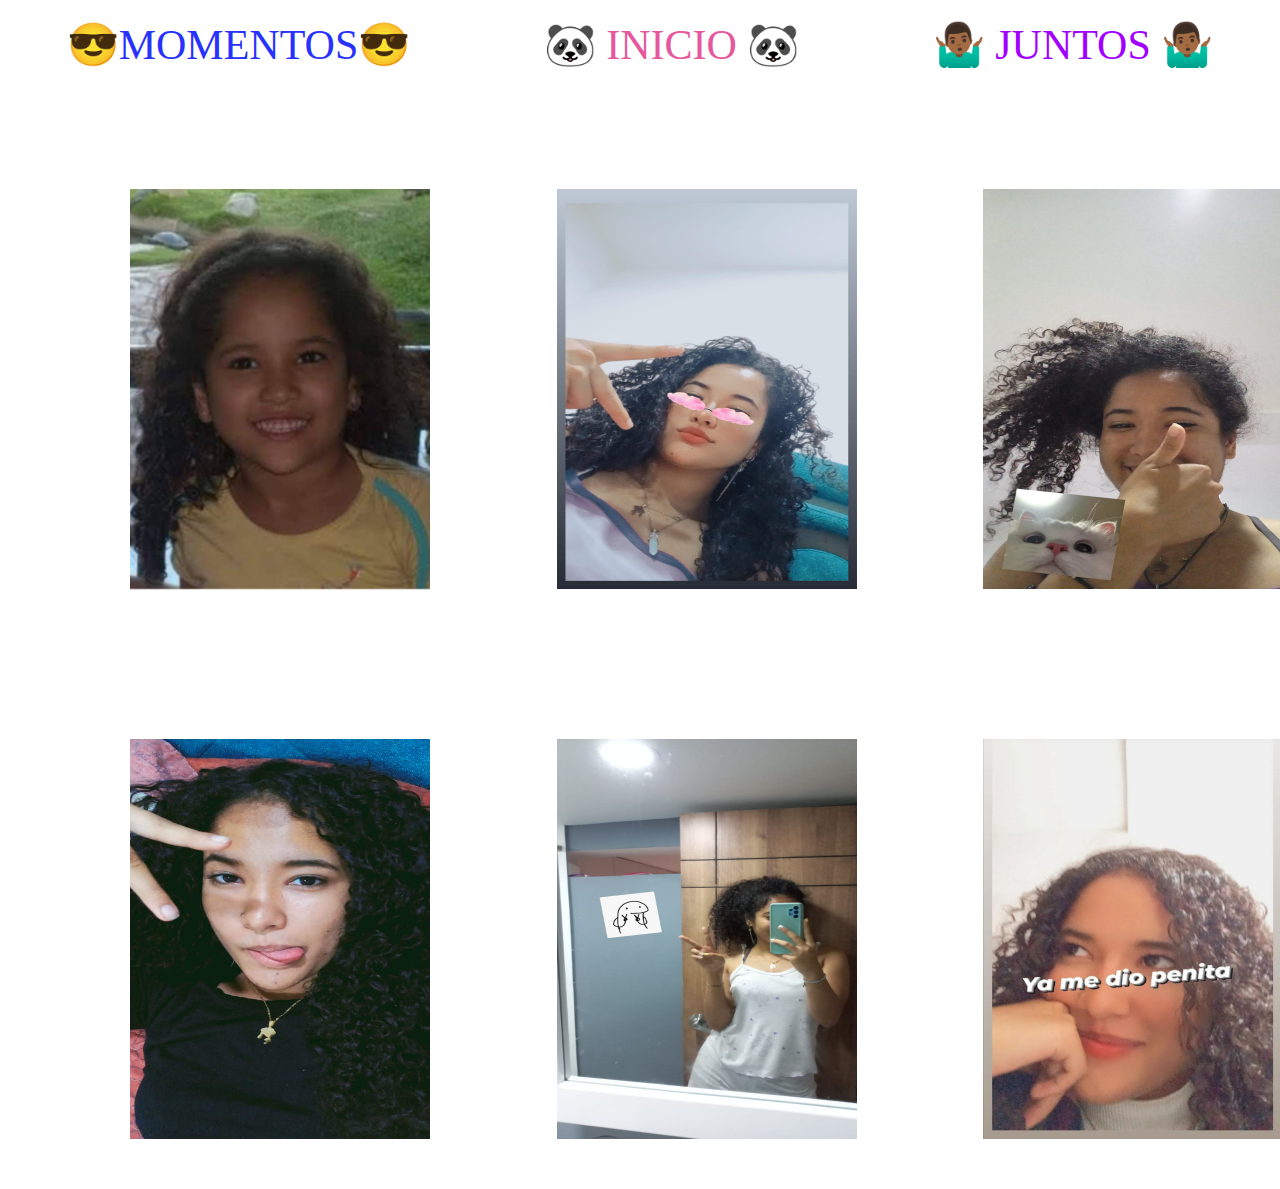
<file: html/Bff.html>
<!DOCTYPE html>
<html lang="en">
<head>
    <meta charset="UTF-8">
    <meta http-equiv="X-UA-Compatible" content="IE=edge">
    <meta name="viewport" content="width=device-width, initial-scale=1.0">
    <link rel="stylesheet" href="../css/Bff.css">
    <link rel="shortcut icon" href="../assets/parpadeo.png" type="image/x-icon">
</head>
<body>
    <div class="container">
      <p><a href="./Moment.html">
              😎MOMENTOS😎
          </a></p>
        <p><a href="./index.html">
            🐼 INICIO 🐼
            </a></p>
        <p><a href="./Juntos.html">
                🤷🏾‍♂️ JUNTOS 🤷🏾‍♂️
            </a></p>
    </div>
  <div class="father">
    <div class="carta-box">
        <div class="carta">    
          <div class="cara">
            <img src="../assets/bff.jpeg" width="300" height="400px">
          </div>
          <div class="cara detras">
            <p>Tu de chiquita supremamente super tierna, hermosa y encantadora</p>
          </div>    
        </div>
      </div>
      <div class="carta-box">
        <div class="carta">    
          <div class="cara">
            <img src="../assets/bff1.jpeg" width="300" height="400px" >
          </div>
          <div class="cara detras">
            <p>Me acuerdo de ese dia hablando mierda y me mandas esta foto fachera</p>
          </div>    
        </div>
      </div>
      <div class="carta-box">
        <div class="carta">    
          <div class="cara">
            <img src="../assets/bff2.jpeg" width="300" height="400px">
          </div>
          <div class="cara detras">
            <p>Foto super rapida y espontanea en la mañana</p>
          </div>    
        </div>
      </div>
    
  </div>
  <div class="father">

    <div class="carta-box">
        <div class="carta">    
          <div class="cara">
            <img src="../assets/bff3.jpeg" width="300" height="400px">
          </div>
          <div class="cara detras">
            <p>Una foto de las mejores y mis favoritas</p>
          </div>    
        </div>
      </div>
      <div class="carta-box">
        <div class="carta">    
          <div class="cara">
            <img src="../assets/bff4.jpeg" width="300" height="400px">
          </div>
          <div class="cara detras">
            <p>Antes de bañarte y con la pijamita me encantan estas fotos</p>
          </div>    
        </div>
      </div>
      <div class="carta-box">
        <div class="carta">    
          <div class="cara">
            <img src="../assets/bff5.jpeg" width="300" height="400px">
          </div>
          <div class="cara detras">
            <p>Asi te enojes pero es que eres muy tierna y adorable</p>
          </div>    
        </div>
      </div>
    
  </div>
</body>
</html>
</file>
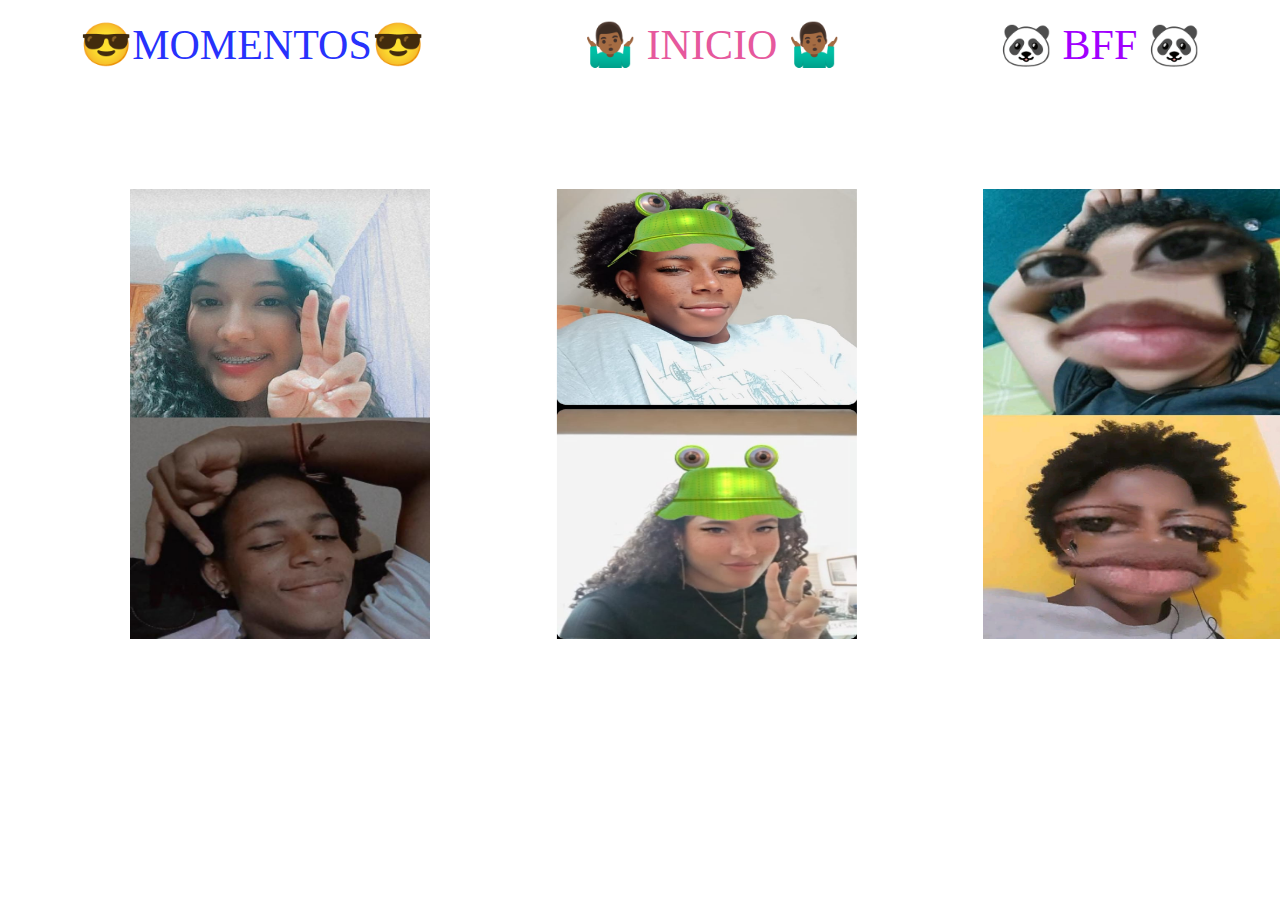
<file: html/Juntos.html>
<!DOCTYPE html>
<html lang="en">
<head>
    <meta charset="UTF-8">
    <meta http-equiv="X-UA-Compatible" content="IE=edge">
    <meta name="viewport" content="width=device-width, initial-scale=1.0">
    <link rel="stylesheet" href="../css/Juntos.css">
    <link rel="shortcut icon" href="../assets/parpadeo.png" type="image/x-icon">
</head>
<body>
    <div class="container">
        <p><a href="./Moment.html">
            😎MOMENTOS😎
        </a></p>
        <p><a href="./index.html">
            🤷🏾‍♂️ INICIO 🤷🏾‍♂️
            </a></p>
        <p><a href="./Bff.html">
            🐼 BFF 🐼
            </a></p>
    </div>
    <div class="father">
        <div class="carta-box">
            <div class="carta">    
              <div class="cara">
                <img src="../assets/juntos.jpg" width="300" height="450px">
              </div>
              <div class="cara detras">
                <p>No hay cosa mas tierna que tu con ese moño</p>
              </div>    
            </div>
          </div>
          <div class="carta-box">
            <div class="carta">    
              <div class="cara">
                <img src="../assets/juntos 1.jpg" width="300" height="450px">
              </div>
              <div class="cara detras">
                <p>Mas fashion que nosotros no creo que hayan o lleguen a existir</p>
              </div>    
            </div>
          </div>
          <div class="carta-box">
            <div class="carta">    
              <div class="cara">
                <img src="../assets/juntos2.jpeg" width="300" height="450px">
              </div>
              <div class="cara detras">
                <p>Que no falten las risas clare que no</p>
              </div>    
            </div>
          </div>
        
      </div>
</body>
</html>
</file>
<file: css/Bff.css>
*{
    margin: 0;
    padding: 0;
    box-sizing: border-box;
}

@import url('https://fonts.googleapis.com/css2?family=Dancing+Script:wght@400;500;600;700&family=Permanent+Marker&family=Space+Grotesk:wght@300;400;500;600;700&display=swap');

.pre_carga{
    position: fixed;
    top: 0;
    width: 100%;
    height: 100vh;
    background-color: #000;
    color: #fff;
    display: flex;
    justify-content: center;
    align-items: center;
}

.contenedor_carga{
    display: flex;
    flex-direction: column;
    align-items: center;
    justify-content: center;
    font-size: 2rem;
    width: 80%;
}

.texto_carga{
    margin-bottom: 1rem;
    font-family: 'Sans-regular';
    font-size: 30px;
}

.texto_carga span{
    font-family: 'Georgia';
    font-size: italic;
    color: #e6589d;
    width: 600px;
}

.carga{
    width: 800px;
    height: 2px;
    background-color: #fff;
    border-radius: 50%;
}

body {
    background-image: url(https://www.xtrafondos.com/wallpapers/restaurante-de-riverdale-8772.jpg);
    background-size: cover;
    background-attachment: fixed;
}

/*neon effect*/
.container{
    width: 100%;
    font-size: 6px;
    display: flex;
    justify-content: space-around;
}

p {
    text-align: center;
    font-size: 7em;
    margin: 20px 0 20px 0;
}

a {
    text-decoration: none;
    -webkit-transition: all 0.5s;
    -moz-transition: all 0.5s;
    transition: all 0.5s;
}

p:nth-child(1) a {
    color: #2732fc;
    font-family: 'Permanent Marker', cursive;
    
}

p:nth-child(1) a:hover {
    -webkit-animation: neon1 1.5s ease-in-out infinite alternate;
    -moz-animation: neon1 1.5s ease-in-out infinite alternate;
    animation: neon1 1.5s ease-in-out infinite alternate;
}

p:nth-child(2) a {
    color: #e6589d;
    font-family: 'Permanent Marker', cursive;
}

p:nth-child(2) a:hover {
    -webkit-animation: neon2 1.5s ease-in-out infinite alternate;
    -moz-animation: neon2 1.5s ease-in-out infinite alternate;
    animation: neon2 1.5s ease-in-out infinite alternate;
}

p:nth-child(3) a {
    color: #a100fe;
    font-family: 'Permanent Marker', cursive;
}

p:nth-child(3) a:hover {
    -webkit-animation: neon3 1.5s ease-in-out infinite alternate;
    -moz-animation: neon3 1.5s ease-in-out infinite alternate;
    animation: neon3 1.5s ease-in-out infinite alternate;
}


p a:hover {
    color: #ffffff;
}



/***********************glow for webkit-ket-frames********************************************/
@-webkit-keyframes neon1 {
    from {
        text-shadow: 0 0 10px #fff,
            0 0 20px #fff,
            0 0 30px #fff,
            0 0 40px #943d27,
            0 0 70px #943d27,
            0 0 80px #943d27,
            0 0 100px #943d27,
            0 0 150px #943d27;
    }

    to {
        text-shadow: 0 0 5px #fff,
            0 0 10px #fff,
            0 0 15px #fff,
            0 0 20px #943d27,
            0 0 35px #943d27,
            0 0 40px #943d27,
            0 0 50px #943d27,
            0 0 75px #943d27;
    }
}


@-webkit-keyframes neon2 {
    from {
        text-shadow: 0 0 10px #fff,
            0 0 20px #fff,
            0 0 30px #fff,
            0 0 40px #336B87,
            0 0 70px #336B87,
            0 0 80px #336B87,
            0 0 100px #336B87,
            0 0 150px #336B87;
    }

    to {
        text-shadow: 0 0 5px #fff,
            0 0 10px #fff,
            0 0 15px #fff,
            0 0 20px  #336B87,
            0 0 35px #336B87,
            0 0 40px #336B87,
            0 0 50px #336B87,
            0 0 75px #336B87;
    }
}



@-webkit-keyframes neon3 {
    from {
        text-shadow: 0 0 10px #fff,
            0 0 20px #fff,
            0 0 30px #fff,
            0 0 40px #2A3132,
            0 0 70px #2A3132,
            0 0 80px #2A3132,
            0 0 100px #2A3132,
            0 0 150px #2A3132;
    }

    to {
        text-shadow: 0 0 5px #fff,
            0 0 10px #fff,
            0 0 15px #fff,
            0 0 20px #2A3132,
            0 0 35px #2A3132,
            0 0 40px #2A3132,
            0 0 50px #2A3132,
            0 0 75px #2A3132;
    }
}

/*glow for mozilla-keyframes*/
@-moz-keyframes neon1 {
    from {
        text-shadow: 0 0 10px #fff,
            0 0 20px #fff,
            0 0 30px #fff,
            0 0 40px #943d27,
            0 0 70px #943d27,
            0 0 80px #943d27,
            0 0 100px #943d27,
            0 0 150px #943d27;
    }

    to {
        text-shadow: 0 0 5px #fff,
            0 0 10px #fff,
            0 0 15px #fff,
            0 0 20px #943d27,
            0 0 35px #943d27,
            0 0 40px #943d27,
            0 0 50px #943d27,
            0 0 75px #943d27;
    }
}



@-moz-keyframes neon2 {
    from {
        text-shadow: 0 0 10px #fff,
            0 0 20px #fff,
            0 0 30px #fff,
            0 0 40px #336B87,
            0 0 70px #336B87,
            0 0 80px #336B87,
            0 0 100px #336B87,
            0 0 150px #336B87;
    }

    to {
        text-shadow: 0 0 5px #fff,
            0 0 10px #fff,
            0 0 15px #fff,
            0 0 20px #336B87,
            0 0 35px #336B87,
            0 0 40px #336B87,
            0 0 50px #336B87,
            0 0 75px #336B87;
    }
}

@-moz-keyframes neon3 {
    from {
        text-shadow: 0 0 10px #fff,
            0 0 20px #fff,
            0 0 30px #fff,
            0 0 40px #2A3132,
            0 0 70px #2A3132,
            0 0 80px #2A3132,
            0 0 100px #2A3132,
            0 0 150px #2A3132;
    }

    to {
        text-shadow: 0 0 5px #fff,
            0 0 10px #fff,
            0 0 15px #fff,
            0 0 20px #2A3132,
            0 0 35px #2A3132,
            0 0 40px #2A3132,
            0 0 50px #2A3132,
            0 0 75px #2A3132;
    }
}

/*glow*/
@keyframes neon1 {
    from {
        text-shadow: 0 0 10px #fff,
            0 0 20px #fff,
            0 0 30px #fff,
            0 0 40px #943d27,
            0 0 70px #943d27,
            0 0 80px #943d27,
            0 0 100px #943d27,
            0 0 150px #943d27;
    }

    to {
        text-shadow: 0 0 5px #fff,
            0 0 10px #fff,
            0 0 15px #fff,
            0 0 20px #943d27,
            0 0 35px #943d27,
            0 0 40px #943d27,
            0 0 50px #943d27,
            0 0 75px #943d27;
    }
}


@keyframes neon2 {
    from {
        text-shadow: 0 0 10px #fff,
            0 0 20px #fff,
            0 0 30px #fff,
            0 0 40px #336B87,
            0 0 70px #336B87,
            0 0 80px #336B87,
            0 0 100px #336B87,
            0 0 150px #336B87;
    }

    to {
        text-shadow: 0 0 5px #fff,
            0 0 10px #fff,
            0 0 15px #fff,
            0 0 20px #336B87,
            0 0 35px #336B87,
            0 0 40px #336B87,
            0 0 50px #336B87,
            0 0 75px #336B87;
    }
}



@keyframes neon3 {
    from {
        text-shadow: 0 0 10px #fff,
            0 0 20px #fff,
            0 0 30px #fff,
            0 0 40px #2A3132,
            0 0 70px #2A3132,
            0 0 80px #2A3132,
            0 0 100px #2A3132,
            0 0 150px #2A3132;
    }

    to {
        text-shadow: 0 0 5px #fff,
            0 0 10px #fff,
            0 0 15px #fff,
            0 0 20px #2A3132,
            0 0 35px #2A3132,
            0 0 40px #2A3132,
            0 0 50px #2A3132,
            0 0 75px #2A3132;
    }
}

/* tarjetas con las fotos */
.father{
    display: flex;
    justify-content: space-between;
    margin-top: 100px;
}

.carta-box {
    margin: 0px 130px;
    width: 300px;
    height: 450px;
    position: relative;
    perspective: 1000px;
}

.carta-box:hover .carta {
    transform: rotateY(180deg);
}

.carta {
    transform-style: preserve-3d;
    transition: all 0.5s linear;
}

.cara {
    position: absolute;
    backface-visibility: hidden;
}

.cara.detras {
    transform: rotateY(180deg);
    color: #fff;
    font-size: 7px;
    backdrop-filter: blur(10px);
    margin-left: -80px;
    block-size: auto;
    writing-mode: horizontal-tb 150px;

}

@media only screen and (max-width: 600px){
    body{
        background-image: url(../assets/desierto-sol-abstracto_1220x2160_xtrafondos.com.jpg);
        background-position: top;
        background-size: cover;
    }

    .container{
        display: flex;
        flex-direction: column;
    }

    .father{
        display: flex;
        flex-direction: column;
        width: 250px;
    }

    .carta-box{
        width: 100%;
        margin-left: 45px;
    }
    
    img{
        margin-left: 10px;
    }
}
</file>
<file: css/Juntos.css>
*{
    margin: 0;
    padding: 0;
    box-sizing: border-box;
}

@import url('https://fonts.googleapis.com/css2?family=Dancing+Script:wght@400;500;600;700&family=Permanent+Marker&family=Space+Grotesk:wght@300;400;500;600;700&display=swap');

.pre_carga{
    position: fixed;
    top: 0;
    width: 100%;
    height: 100vh;
    background-color: #000;
    color: #fff;
    display: flex;
    justify-content: center;
    align-items: center;
}

.contenedor_carga{
    display: flex;
    flex-direction: column;
    align-items: center;
    justify-content: center;
    font-size: 2rem;
    width: 80%;
}

.texto_carga{
    margin-bottom: 1rem;
    font-family: 'Sans-regular';
    font-size: 30px;
}

.texto_carga span{
    font-family: 'Georgia';
    font-size: italic;
    color: #e6589d;
    width: 600px;
}

.carga{
    width: 800px;
    height: 2px;
    background-color: #fff;
    border-radius: 50%;
}

body {
    background-image: url(https://www.xtrafondos.com/wallpapers/restaurante-de-riverdale-8772.jpg);
    background-size: cover;
    background-attachment: fixed;
}

/*neon effect*/
.container{
    width: 100%;
    font-size: 6px;
    display: flex;
    justify-content: space-around;
}

p {
    text-align: center;
    font-size: 7em;
    margin: 20px 0 20px 0;
}

a {
    text-decoration: none;
    -webkit-transition: all 0.5s;
    -moz-transition: all 0.5s;
    transition: all 0.5s;
}

p:nth-child(1) a {
    color: #2732fc;
    font-family: 'Permanent Marker', cursive;
    
}

p:nth-child(1) a:hover {
    -webkit-animation: neon1 1.5s ease-in-out infinite alternate;
    -moz-animation: neon1 1.5s ease-in-out infinite alternate;
    animation: neon1 1.5s ease-in-out infinite alternate;
}

p:nth-child(2) a {
    color: #e6589d;
    font-family: 'Permanent Marker', cursive;
}

p:nth-child(2) a:hover {
    -webkit-animation: neon2 1.5s ease-in-out infinite alternate;
    -moz-animation: neon2 1.5s ease-in-out infinite alternate;
    animation: neon2 1.5s ease-in-out infinite alternate;
}

p:nth-child(3) a {
    color: #a100fe;
    font-family: 'Permanent Marker', cursive;
}

p:nth-child(3) a:hover {
    -webkit-animation: neon3 1.5s ease-in-out infinite alternate;
    -moz-animation: neon3 1.5s ease-in-out infinite alternate;
    animation: neon3 1.5s ease-in-out infinite alternate;
}


p a:hover {
    color: #ffffff;
}



/***********************glow for webkit-ket-frames********************************************/
@-webkit-keyframes neon1 {
    from {
        text-shadow: 0 0 10px #fff,
            0 0 20px #fff,
            0 0 30px #fff,
            0 0 40px #943d27,
            0 0 70px #943d27,
            0 0 80px #943d27,
            0 0 100px #943d27,
            0 0 150px #943d27;
    }

    to {
        text-shadow: 0 0 5px #fff,
            0 0 10px #fff,
            0 0 15px #fff,
            0 0 20px #943d27,
            0 0 35px #943d27,
            0 0 40px #943d27,
            0 0 50px #943d27,
            0 0 75px #943d27;
    }
}


@-webkit-keyframes neon2 {
    from {
        text-shadow: 0 0 10px #fff,
            0 0 20px #fff,
            0 0 30px #fff,
            0 0 40px #336B87,
            0 0 70px #336B87,
            0 0 80px #336B87,
            0 0 100px #336B87,
            0 0 150px #336B87;
    }

    to {
        text-shadow: 0 0 5px #fff,
            0 0 10px #fff,
            0 0 15px #fff,
            0 0 20px  #336B87,
            0 0 35px #336B87,
            0 0 40px #336B87,
            0 0 50px #336B87,
            0 0 75px #336B87;
    }
}



@-webkit-keyframes neon3 {
    from {
        text-shadow: 0 0 10px #fff,
            0 0 20px #fff,
            0 0 30px #fff,
            0 0 40px #2A3132,
            0 0 70px #2A3132,
            0 0 80px #2A3132,
            0 0 100px #2A3132,
            0 0 150px #2A3132;
    }

    to {
        text-shadow: 0 0 5px #fff,
            0 0 10px #fff,
            0 0 15px #fff,
            0 0 20px #2A3132,
            0 0 35px #2A3132,
            0 0 40px #2A3132,
            0 0 50px #2A3132,
            0 0 75px #2A3132;
    }
}

/*glow for mozilla-keyframes*/
@-moz-keyframes neon1 {
    from {
        text-shadow: 0 0 10px #fff,
            0 0 20px #fff,
            0 0 30px #fff,
            0 0 40px #943d27,
            0 0 70px #943d27,
            0 0 80px #943d27,
            0 0 100px #943d27,
            0 0 150px #943d27;
    }

    to {
        text-shadow: 0 0 5px #fff,
            0 0 10px #fff,
            0 0 15px #fff,
            0 0 20px #943d27,
            0 0 35px #943d27,
            0 0 40px #943d27,
            0 0 50px #943d27,
            0 0 75px #943d27;
    }
}



@-moz-keyframes neon2 {
    from {
        text-shadow: 0 0 10px #fff,
            0 0 20px #fff,
            0 0 30px #fff,
            0 0 40px #336B87,
            0 0 70px #336B87,
            0 0 80px #336B87,
            0 0 100px #336B87,
            0 0 150px #336B87;
    }

    to {
        text-shadow: 0 0 5px #fff,
            0 0 10px #fff,
            0 0 15px #fff,
            0 0 20px #336B87,
            0 0 35px #336B87,
            0 0 40px #336B87,
            0 0 50px #336B87,
            0 0 75px #336B87;
    }
}

@-moz-keyframes neon3 {
    from {
        text-shadow: 0 0 10px #fff,
            0 0 20px #fff,
            0 0 30px #fff,
            0 0 40px #2A3132,
            0 0 70px #2A3132,
            0 0 80px #2A3132,
            0 0 100px #2A3132,
            0 0 150px #2A3132;
    }

    to {
        text-shadow: 0 0 5px #fff,
            0 0 10px #fff,
            0 0 15px #fff,
            0 0 20px #2A3132,
            0 0 35px #2A3132,
            0 0 40px #2A3132,
            0 0 50px #2A3132,
            0 0 75px #2A3132;
    }
}

/*glow*/
@keyframes neon1 {
    from {
        text-shadow: 0 0 10px #fff,
            0 0 20px #fff,
            0 0 30px #fff,
            0 0 40px #943d27,
            0 0 70px #943d27,
            0 0 80px #943d27,
            0 0 100px #943d27,
            0 0 150px #943d27;
    }

    to {
        text-shadow: 0 0 5px #fff,
            0 0 10px #fff,
            0 0 15px #fff,
            0 0 20px #943d27,
            0 0 35px #943d27,
            0 0 40px #943d27,
            0 0 50px #943d27,
            0 0 75px #943d27;
    }
}


@keyframes neon2 {
    from {
        text-shadow: 0 0 10px #fff,
            0 0 20px #fff,
            0 0 30px #fff,
            0 0 40px #336B87,
            0 0 70px #336B87,
            0 0 80px #336B87,
            0 0 100px #336B87,
            0 0 150px #336B87;
    }

    to {
        text-shadow: 0 0 5px #fff,
            0 0 10px #fff,
            0 0 15px #fff,
            0 0 20px #336B87,
            0 0 35px #336B87,
            0 0 40px #336B87,
            0 0 50px #336B87,
            0 0 75px #336B87;
    }
}



@keyframes neon3 {
    from {
        text-shadow: 0 0 10px #fff,
            0 0 20px #fff,
            0 0 30px #fff,
            0 0 40px #2A3132,
            0 0 70px #2A3132,
            0 0 80px #2A3132,
            0 0 100px #2A3132,
            0 0 150px #2A3132;
    }

    to {
        text-shadow: 0 0 5px #fff,
            0 0 10px #fff,
            0 0 15px #fff,
            0 0 20px #2A3132,
            0 0 35px #2A3132,
            0 0 40px #2A3132,
            0 0 50px #2A3132,
            0 0 75px #2A3132;
    }
}

/* tarjetas con las fotos */
.father{
    display: flex;
    justify-content: space-between;
    margin-top: 100px;
}

.carta-box {
    margin: 0px 130px;
    width: 300px;
    height: 450px;
    position: relative;
    perspective: 1000px;
}

.carta-box:hover .carta {
    transform: rotateY(180deg);
}

.carta {
    transform-style: preserve-3d;
    transition: all 0.5s linear;
}

.cara {
    position: absolute;
    backface-visibility: hidden;
}

.cara.detras {
    transform: rotateY(180deg);
    color: #fff;
    font-size: 7px;
    backdrop-filter: blur(10px);
    margin-left: -80px;
    block-size: auto;
    writing-mode: horizontal-tb 150px;

}

@media only screen and (max-width: 600px){
    body{
        background-image: url(../assets/desierto-sol-abstracto_1220x2160_xtrafondos.com.jpg);
        background-position: top;
        background-size: cover;
    }

    .container{
        display: flex;
        flex-direction: column;
    }

    .father{
        display: flex;
        flex-direction: column;
        width: 250px;
    }

    .carta-box{
        width: 100%;
        margin-left: 45px;
        margin-bottom: 40px;
    }
    
    img{
        margin-left: 10px;
    }

    
}
</file>
